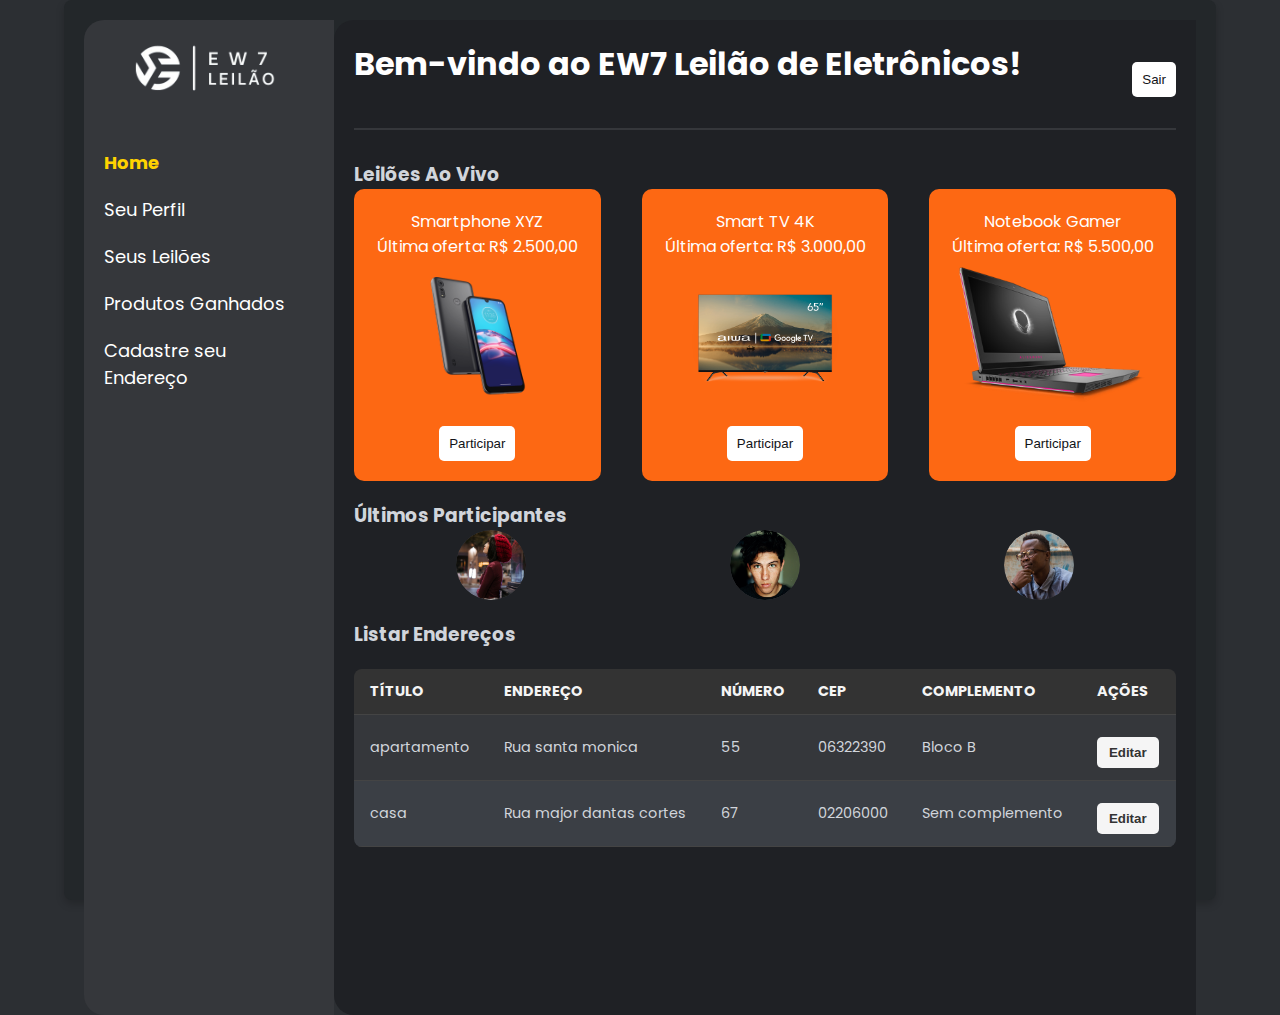
<file: view/home.html>
<!DOCTYPE html>
<html lang="pt-br">
<head>
    <meta charset="UTF-8">
    <meta name="viewport" content="width=device-width, initial-scale=1.0">
    <title>EW7 Leilão - Eletrônicos</title>
    <link rel="stylesheet" href="../css/home.css">
    <script src="../script/ListUser.js"></script>
</head>
<body>
    <div class="container">
        <!-- Sidebar Menu -->
        <aside class="sidebar">
            <div class="logo">
                <img src="../img/logo.png" alt="EW7 LEILÃO">
            </div>
            <nav>
                <ul>
                    <li class="active"><a href="#">Home</a></li>
                    <li><a href="#">Seu Perfil</a></li>
                    <li><a href="#">Seus Leilões</a></li>
                    <li><a href="#">Produtos Ganhados</a></li>
                    <li><a href="../view/endereco.html">Cadastre seu Endereço</a></li>
                </ul>
            </nav>
        </aside>

        <!-- Main Content -->
        <main class="content">
            <header>
                <h2>Bem-vindo ao EW7 Leilão de Eletrônicos!</h2>
                <a href="../">
                  <button>Sair</button>
                </a>
            </header>

            <!-- Seção de leilões ao vivo -->
            <section class="plan">
                <h3>Leilões Ao Vivo</h3>
                <div class="plan-cards">
                    <div class="card listening">
                        <p>Smartphone XYZ</p>
                        <span>Última oferta: R$ 2.500,00</span>
                        <img src="../img/celular.png" class="product-image" alt="Smartphone XYZ">
                        <button>Participar</button>
                    </div>
                    <div class="card reading">
                        <p>Smart TV 4K</p>
                        <span>Última oferta: R$ 3.000,00</span>
                        <img src="../img/tv.png" class="product-image" alt="Smart TV 4K">
                        <button>Participar</button>
                    </div>
                    <div class="card learn-words">
                        <p>Notebook Gamer</p>
                        <span>Última oferta: R$ 5.500,00</span>
                        <img src="../img/nootbook_gamer.png" class="product-image" alt="Notebook Gamer">
                        <button>Participar</button>
                    </div>
                </div>
            </section>

            <!-- Seção de participantes -->
            <section class="progress">
                <h3>Últimos Participantes</h3>
                <div class="progress-icons">
                    <div class="icon">
                        <img src="../img/mulher.jpg" alt="Participante Mulher">
                    </div>
                    <div class="icon">
                        <img src="../img/homem 2.jpg" alt="Participante Homem 2">
                    </div>
                    <div class="icon">
                        <img src="../img/homem.jpg" alt="Participante Homem">
                    </div>
                </div>
            </section>

            <!-- Seção de estatísticas com a Tabela de Endereços -->
            <section class="statistics">
                <h3>Listar Endereços</h3>
                <div class="chart">
                    <table id="addressList">
                        <thead>
                            <tr>
                                <th>Título</th>
                                <th>Endereço</th>
                                <th>Número</th>
                                <th>CEP</th>
                                <th>Complemento</th>
                                <th>Ações</th>
                            </tr>
                        </thead>
                        <tbody>
                            <tr>
                                <td>apartamento</td>
                                <td>Rua santa monica</td>
                                <td>55</td>
                                <td>06322390</td>
                                <td>Bloco B</td>
                                <td><button>Editar</button></td>
                            </tr>
                            <tr>
                                <td>casa</td>
                                <td>Rua major dantas cortes</td>
                                <td>67</td>
                                <td>02206000</td>
                                <td>Sem complemento</td>
                                <td><button>Editar</button></td>
                            </tr>
                        </tbody>
                    </table>
                </div>
            </section>
        </main>
    </div>
</body>
</html>
</file>
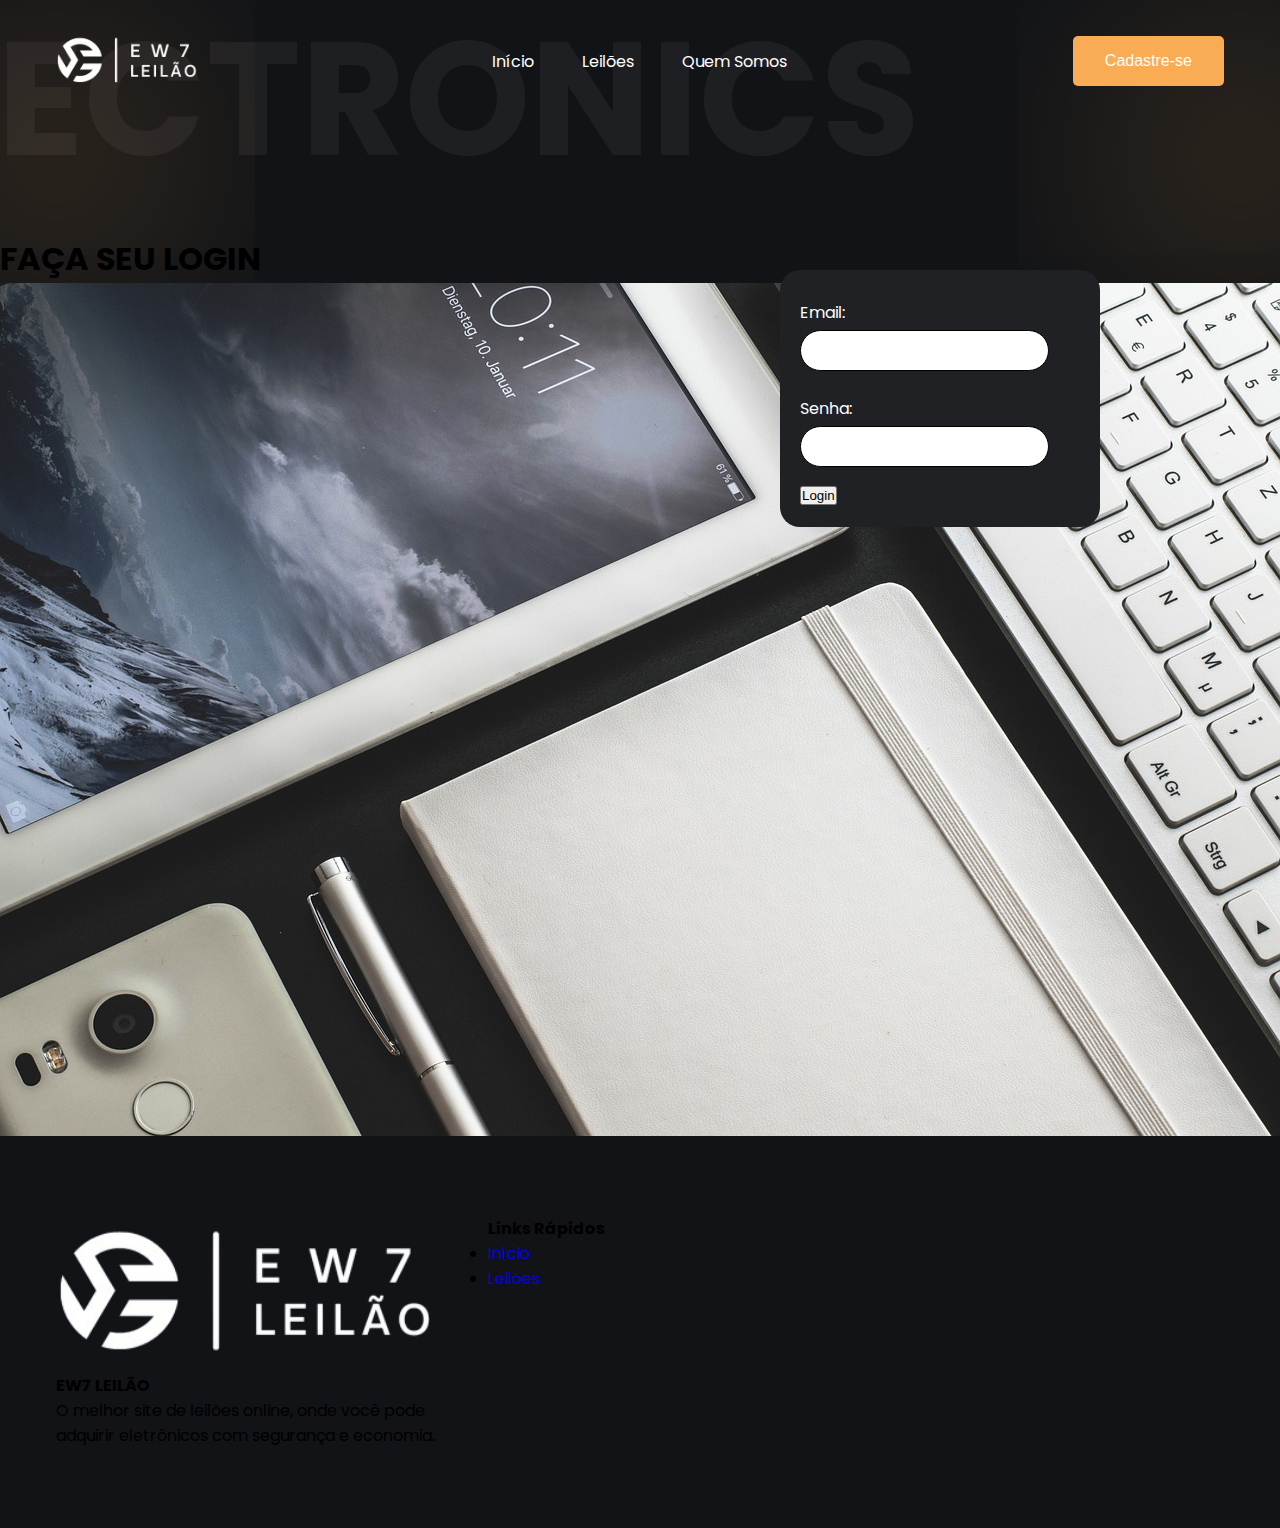
<file: view/login.html>
<!DOCTYPE html>
<html lang="pt-BR">

<head>
    <meta charset="utf-8">
    <meta name="viewport" content="width=device-width, initial-scale=1.0">
    <title>Login</title>
    <link rel="stylesheet" type="text/css" media="screen" href="../css/login.css">
    <script src="../script/login.js" defer></script>
</head>

<body>
    <nav>
        <div class="nav__logo">
            <a href="#"><img src="../img/logo.png" alt="logo" /></a>
        </div>
        <ul class="nav__links">
            <li class="link"><a href="../index.html">Início</a></li>
            <li class="link"><a href="../view/leiloes.html">Leilões</a></li>
            <li class="link"><a href="../view/QuemSomos.html">Quem Somos</a></li>
        </ul>
        <a href="../view/cadastro.html"><button class="btn">Cadastre-se</button></a>
    </nav>

    <header class="section__container header__container">
        <div class="header__content">
            <span class="bg__blur"></span>
            <span class="bg__blur header__blur"></span>
        </div>
    </header>

    <main>
        <h1>FAÇA SEU LOGIN</h1>
        <div class="login_image">
            <img src="../img/login_image.jpg" alt="login imagem">
        </div>

        <form onsubmit="event.preventDefault(); login();">
            <label for="email">Email:</label>
            <input type="email" name="email" id="email" required>

            <label for="password">Senha:</label>
            <input type="password" name="password" id="password" required>

            <input type="submit" value="Login">
        </form>
    </main>

    <footer>
        <div class="section__container footer__container">
            <div class="footer__brand">
                <img src="../img/logo.png" alt="logo" />
                <h4>EW7 LEILÃO</h4>
                <p>
                    O melhor site de leilões online, onde você pode adquirir eletrônicos com segurança e economia.
                </p>
                <div class="footer__socials">
                    <span><i class="ri-facebook-fill"></i></span>
                    <span><i class="ri-instagram-line"></i></span>
                    <span><i class="ri-twitter-fill"></i></span>
                </div>
            </div>
            <div class="footer__links">
                <h4>Links Rápidos</h4>
                <ul>
                    <li><a href="../index.html">Início</a></li>
                    <li><a href="../view/leiloes.html">Leilões</a></li>
                </ul>
            </div>
        </div>
    </footer>
</body>

</html>
</file>
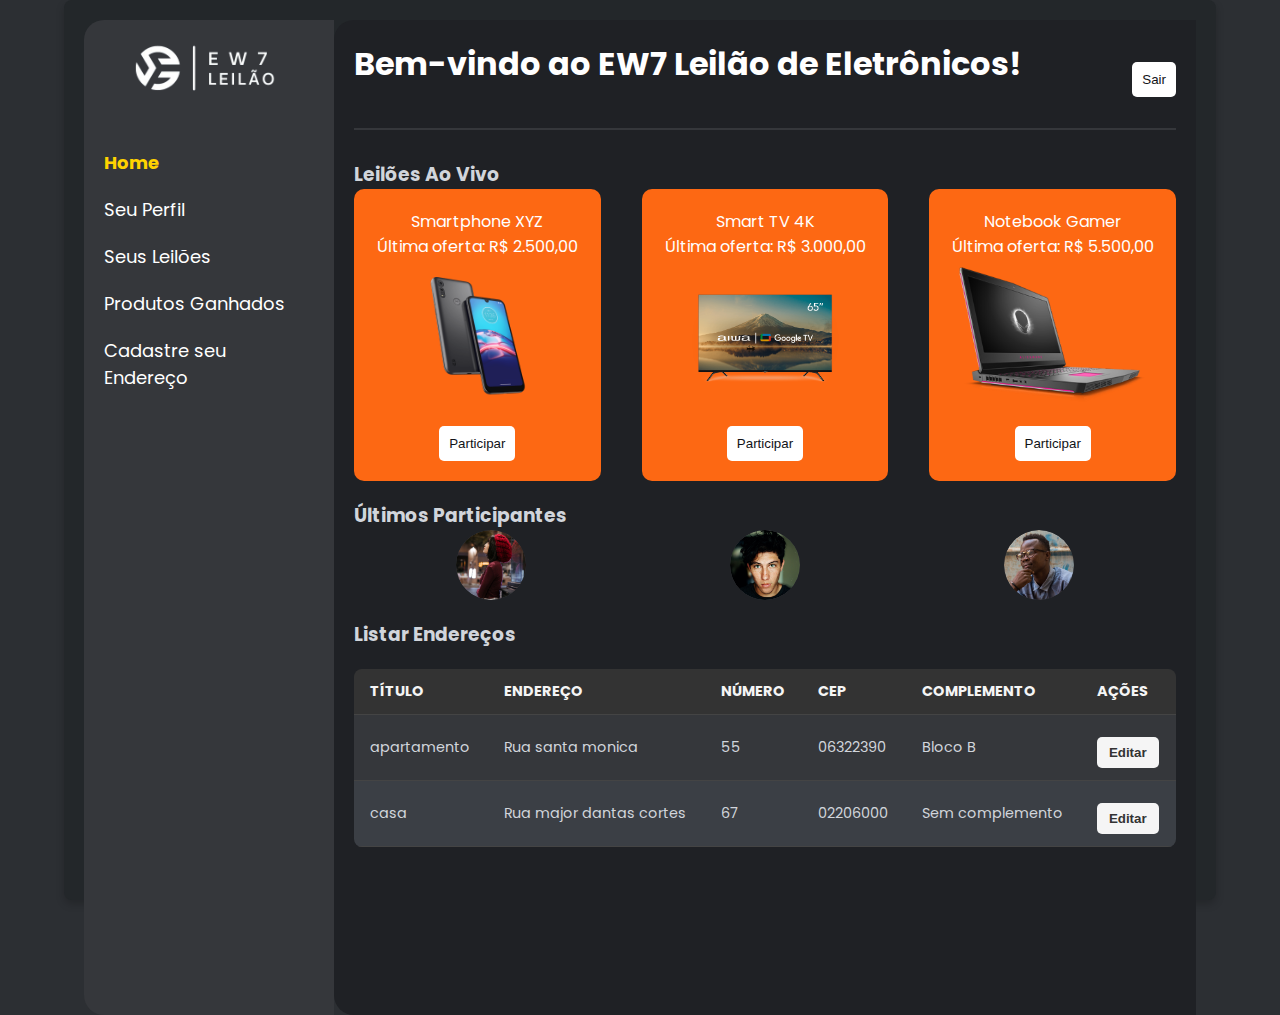
<file: EW7-LEIL-O-main/view/home.html>
<!DOCTYPE html>
<html lang="pt-br">
<head>
    <meta charset="UTF-8">
    <meta name="viewport" content="width=device-width, initial-scale=1.0">
    <title>EW7 Leilão - Eletrônicos</title>
    <link rel="stylesheet" href="../css/home.css">
    <script src="../script/ListUser.js"></script>
</head>
<body>
    <div class="container">
        <!-- Sidebar Menu -->
        <aside class="sidebar">
            <div class="logo">
                <img src="../img/logo.png" alt="EW7 LEILÃO">
            </div>
            <nav>
                <ul>
                    <li class="active"><a href="#">Home</a></li>
                    <li><a href="#">Seu Perfil</a></li>
                    <li><a href="#">Seus Leilões</a></li>
                    <li><a href="#">Produtos Ganhados</a></li>
                    <li><a href="../view/endereco.html">Cadastre seu Endereço</a></li>
                </ul>
            </nav>
        </aside>

        <!-- Main Content -->
        <main class="content">
            <header>
                <h2>Bem-vindo ao EW7 Leilão de Eletrônicos!</h2>                    
                    <a href="../index.html"><button>Sair</button></a>                   
            </header>

            <!-- Seção de leilões ao vivo -->
            <section class="plan">
                <h3>Leilões Ao Vivo</h3>
                <div class="plan-cards">
                    <div class="card listening">
                        <p>Smartphone XYZ</p>
                        <span>Última oferta: R$ 2.500,00</span>
                        <img src="../img/celular.png" class="product-image" alt="Smartphone XYZ">
                        <button>Participar</button>
                    </div>
                    <div class="card reading">
                        <p>Smart TV 4K</p>
                        <span>Última oferta: R$ 3.000,00</span>
                        <img src="../img/tv.png" class="product-image" alt="Smart TV 4K">
                        <button>Participar</button>
                    </div>
                    <div class="card learn-words">
                        <p>Notebook Gamer</p>
                        <span>Última oferta: R$ 5.500,00</span>
                        <img src="../img/nootbook_gamer.png" class="product-image" alt="Notebook Gamer">
                        <button>Participar</button>
                    </div>
                </div>
            </section>

            <!-- Seção de participantes -->
            <section class="progress">
                <h3>Últimos Participantes</h3>
                <div class="progress-icons">
                    <div class="icon">
                        <img src="../img/mulher.jpg" alt="Participante Mulher">
                    </div>
                    <div class="icon">
                        <img src="../img/homem 2.jpg" alt="Participante Homem 2">
                    </div>
                    <div class="icon">
                        <img src="../img/homem.jpg" alt="Participante Homem">
                    </div>
                </div>
            </section>

            <!-- Seção de estatísticas com a Tabela de Endereços -->
            <section class="statistics">
                <h3>Listar Endereços</h3>
                <div class="chart">
                    <table id="addressList">
                        <thead>
                            <tr>
                                <th>Título</th>
                                <th>Endereço</th>
                                <th>Número</th>
                                <th>CEP</th>
                                <th>Complemento</th>
                                <th>Ações</th>
                            </tr>
                        </thead>
                        <tbody>
                            <tr>
                                <td>apartamento</td>
                                <td>Rua santa monica</td>
                                <td>55</td>
                                <td>06322390</td>
                                <td>Bloco B</td>
                                <td><button>Editar</button></td>
                            </tr>
                            <tr>
                                <td>casa</td>
                                <td>Rua major dantas cortes</td>
                                <td>67</td>
                                <td>02206000</td>
                                <td>Sem complemento</td>
                                <td><button>Editar</button></td>
                            </tr>
                        </tbody>
                    </table>
                </div>
            </section>
        </main>
    </div>
</body>
</html>
</file>
<file: css/home.css>
@import url("https://fonts.googleapis.com/css2?family=Poppins:wght@400;500;600;700&display=swap");

:root {
    --primary-color: #111317;
    --primary-color-light: #1f2125;
    --primary-color-extra-light: #35373b;
    --secondary-color: #7e5afb;
    --secondary-color-light: #a998ff;
    --accent-color: #ffd300;
    --text-color: #d1d5db;
    --white: #ffffff;
    --max-width: 1200px;
}

* {
    margin: 0;
    padding: 0;
    box-sizing: border-box;
}

body {
    font-family: 'Poppins', Arial, sans-serif;
    background-color: #2c2f33;
    color: var(--text-color);
    display: flex;
    justify-content: center;
    align-items: center;
    min-height: 100vh;
}

.container {
    width: 90%;
    max-width: 1200px;
    background-color: #23272a;
    padding: 20px;
    border-radius: 8px;
    box-shadow: 0px 4px 8px rgba(0, 0, 0, 0.2);
    display: flex;
    height: 100vh;
}

.sidebar {
    width: 250px;
    background-color: var(--primary-color-extra-light);
    padding: 20px;
    color: var(--white);
    margin-bottom: -15vh;
    border-radius: 20px 0 0 20px;
}

/* Logo ajustada para centralizar e manter a proporção */
.logo {
    display: flex;
    justify-content: center;
    align-items: center;
    margin-bottom: 50px;
}

.logo img {
    max-width: 100%;
    height: auto;
    width: 150px; /* Ajuste conforme necessário */
}

nav ul {
    list-style: none;
    padding: 0;
}

nav ul li {
    margin: 20px 0;
}

nav ul li a {
    color: var(--white);
    text-decoration: none;
    font-size: 18px;
    transition: color 0.3s;
}

nav ul li a:hover,
nav ul li.active a {
    color: var(--accent-color);
    font-weight: bold;
}

.progress-indicator {
    margin-top: 50px;
    text-align: center;
}

.progress-circle {
    width: 100px;
    height: 100px;
    background-color: var(--white);
    border-radius: 50%;
    margin: 10px auto;
    display: flex;
    align-items: center;
    justify-content: center;
    color: var(--secondary-color);
    font-size: 1.2rem;
}

.content {
    flex: 1;
    padding: 20px;
    background-color: var(--primary-color-light);
    border-radius: 20px 0 0 20px;
    margin-bottom: -15vh;
}

header {
    display: flex;
    justify-content: space-between;
    align-items: center;
    padding-bottom: 20px;
    border-bottom: 2px solid var(--primary-color-extra-light);
}

h2 {
    font-size: 2rem;
    color: var(--white);
    margin-bottom: 20px;
    text-align: center;
}

.user-info {
    font-size: 1rem;
    color: var(--text-color);
}

.plan {
    margin-top: 30px;
}

.plan-cards {
    display: flex;
    justify-content: space-between;
}

.card {
    width: 30%;
    padding: 20px;
    border-radius: 10px;
    color: var(--white);
    text-align: center;
    transition: transform 0.3s, background-color 0.3s;
}

.card:hover {
    transform: translateY(-10px);
}

.listening, .reading, .learn-words {
    background-color: #fd6813;
}

/* Estilo das imagens dos produtos */
.product-image {
    width: 100%;
    height: 150px;
    object-fit: contain;
    border-radius: 10px;
}

button {
    margin-top: 10px;
    padding: 10px;
    background-color: var(--white);
    color: var(--primary-color);
    border: none;
    border-radius: 5px;
    cursor: pointer;
    transition: background-color 0.3s;
}

button:hover {
    background-color: var(--accent-color);
}

.progress {
    margin-top: 20px;
}

.progress-icons {
    display: flex;
    justify-content: space-around;
}

.icon {
    width: 70px;
    height: 70px;
    background-color: var(--primary-color-extra-light);
    border-radius: 50%;
    overflow: hidden;
}

.icon img {
    width: 100%;
    height: 100%;
    border-radius: 50%;
    object-fit: cover;
}

.training {
    margin-top: 20px;
}

.training-card {
    background-color: #ffa8d3;
    padding: 20px;
    text-align: center;
    border-radius: 10px;
    color: var(--primary-color);
}

.statistics {
    margin-top: 20px;
}

.chart {
    height: 150px;
    background-color: var(--primary-color-extra-light);
    border-radius: 10px;
}

/* Tabela de endereços */
#addressList {
    width: 100%;
    border-collapse: collapse;
    margin-top: 20px;
    border-radius: 8px;
    overflow: hidden;
}

#addressList th, #addressList td {
    padding: 12px 16px;
    text-align: left;
    border-bottom: 1px solid #444;
    font-size: 0.9rem;
}

#addressList th {
    background-color: #333;
    color: #f5f5f5;
    font-weight: bold;
    text-transform: uppercase;
}

#addressList tr:nth-child(even) {
    background-color: #3b3f45;
}

#addressList tr:hover {
    background-color: #555;
}

#addressList button {
    padding: 8px 12px;
    background-color: #f5f5f5;
    border: none;
    border-radius: 5px;
    cursor: pointer;
    color: #333;
    font-weight: bold;
    transition: background-color 0.3s;
}

#addressList button:hover {
    background-color: #ddd;
    color: #000;
}
</file>
<file: css/login.css>
@import url("https://fonts.googleapis.com/css2?family=Poppins:wght@400;500;600;700&display=swap");

:root {
  --primary-color: #111317;
  --primary-color-light: #1f2125;
  --primary-color-extra-light: #35373b;
  --secondary-color: #f9ac54;
  --secondary-color-dark: #d79447;
  --text-light: #d1d5db;
  --white: #ffffff;
  --max-width: 1200px;
}

* {
  padding: 0;
  margin: 0;
  box-sizing: border-box;
}

.section__container {
  max-width: var(--max-width);
  margin: auto;
  padding: 5rem 1rem;
}

.section__header {
  margin-bottom: 1rem;
  font-size: 2.25rem;
  font-weight: 600;
  text-align: center;
  color: var(--white);
}

.section__subheader {
  max-width: 600px;
  margin: auto;
  text-align: center;
  color: var(--text-light);
}

.btn {
  padding: 1rem 2rem;
  outline: none;
  border: none;
  font-size: 1rem;
  color: var(--white);
  background-color: var(--secondary-color);
  border-radius: 5px;
  cursor: pointer;
  transition: 0.3s;
}

.btn:hover {
  background-color: var(--secondary-color-dark);
}

img {
  width: 100%;
  display: flex;
}

a {
  text-decoration: none;
}

.bg__blur {
  position: absolute;
  box-shadow: 0 0 1000px 50px var(--secondary-color);
  z-index: -1;
}

body {
  font-family: "Poppins", sans-serif;
  background-color: var(--primary-color);
}

nav {
  max-width: var(--max-width);
  margin: auto;
  padding: 2rem 1rem;
  display: flex;
  align-items: center;
  justify-content: space-between;
  gap: 2rem;
  color: var(--white); /* Adicionado para garantir que o texto do menu fique branco */
}

.nav__logo {
  max-width: 150px;
}

.nav__links {
  list-style: none;
  display: flex;
  align-items: center;
  gap: 3rem;
}

.link a {
  position: relative;
  padding-bottom: 0.75rem;
  color: var(--white) !important; /* Garantindo que o texto fique branco */
}

.link a::after {
  content: "";
  position: absolute;
  height: 2px;
  width: 0;
  left: 0;
  bottom: 0;
  background-color: var(--secondary-color);
  transition: 0.3s;
}

.link a:hover::after {
  width: 50%;
}

.header__container {
  position: relative;
  padding-top: 2rem;
  display: grid;
  grid-template-columns: repeat(2, 1fr);
  align-items: center;
  gap: 2rem;
}

.header__container::before {
  content: "ELECTRONICS";
  position: absolute;
  bottom: 5rem;
  right: 20rem;
  font-size: 10rem;
  font-weight: 700;
  line-height: 7rem;
  color: var(--white);
  opacity: 0.05;
  z-index: -1;
}

.header__blur {
  bottom: 5rem;
  right: 0;
}

.header__content h4 {
  margin-bottom: 1rem;
  font-size: 1rem;
  font-weight: 600;
  color: var(--secondary-color);
}

.header__content h1 {
  margin-bottom: 1rem;
  font-size: 5rem;
  font-weight: 700;
  line-height: 6rem;
  color: var(--white);
}

.header__content h1 span {
  -webkit-text-fill-color: transparent;
  -webkit-text-stroke: 1px var(--white);
}

.header__content p {
  margin-bottom: 2rem;
  color: var(--text-light);
}

.header__image {
  position: relative;
}

.header__image::before {
  content: "o";
  position: absolute;
  top: 0;
  left: 50%;
  transform: translateX(-50%);
  font-size: 40rem;
  font-weight: 400;
  line-height: 20rem;
  color: var(--secondary-color);
  opacity: 0.1;
  z-index: -1;
}

.header__image img {
  max-width: 350px;
  margin: auto;
}

/* FORMULÁRIO */
form {
  margin: 130px;
  background-color: var(--primary-color-light);
  padding: 20px;
  border-radius: 20px;
  position: absolute;
  right: 50px;
  top: 140px;
  width: 25%;
}

form label {
  color: var(--white);
  display: block;
  margin-top: 10px;
  font-size: 16px;
}

form input[type=email],
form input[type=password] {
  border: 1px solid black;
  padding: 12px 20px;
  border-radius: 30px;
  margin-top: 5px;
  margin-bottom: 15px;
  width: 89%;
}

form input[type=button] {
  background-color: var(--secondary-color-dark);
  border: 1px solid black;
  border-radius: 30px;
  padding: 12px 20px;
  cursor: pointer;
  margin-top: 20px;
  margin-left: 125px;
}

.footer__container {
  position: relative;
  display: grid;
  grid-template-columns: 400px repeat(3, 1fr);
  gap: 2rem;
}

.footer__blur {
  bottom: 0;
  right: 0;
}

.footer__logo {
  max-width: 150px;
  margin-bottom: 2rem;
}

.footer__col p {
  margin-bottom: 2rem;
  color: var(--text-light);
}

.footer__socials {
  display: flex;
  align-items: center;
  gap: 1rem;
}

.footer__socials a {
  padding: 5px 10px;
  font-size: 1.25rem;
  color: var(--secondary-color);
  border: 1px solid var(--secondary-color);
  border-radius: 100%;
  transition: 0.3s;
}

.footer__socials a:hover {
  color: var(--white);
  background-color: var(--secondary-color);
}

.footer__col h4 {
  margin-bottom: 2rem;
  font-size: 1.2rem;
  font-weight: 500;
  color: var(--white);
}

.footer__col > a {
  display: block;
  margin-bottom: 1rem;
  color: var(--text-light);
  transition: 0.3s;
}

.footer__col > a:hover {
  color: var(--secondary-color);
}

.footer__bar {
  max-width: var(--max-width);
  margin: auto;
  padding: 1rem;
  font-size: 0.8rem;
  color: var(--white);
}

@media (width < 900px) {
  .nav__links {
    display: none;
  }

  .header__container {
    grid-template-columns: repeat(1, 1fr);
  }

  .header__image {
    grid-area: 1/1/2/2;
  }

  .class__container {
    grid-template-columns: repeat(1, 1fr);
  }

  .class__image {
    min-height: 500px;
  }

  .footer__container {
    grid-template-columns: 1fr 200px;
  }
}

@media (width < 600px) {
  .review__footer {
    flex-direction: column;
  }

  .footer__container {
    grid-template-columns: 1fr 150px;
  }

  .footer__bar {
    text-align: center;
  }
}
</file>
<file: EW7-LEIL-O-main/css/home.css>
@import url("https://fonts.googleapis.com/css2?family=Poppins:wght@400;500;600;700&display=swap");

:root {
    --primary-color: #111317;
    --primary-color-light: #1f2125;
    --primary-color-extra-light: #35373b;
    --secondary-color: #7e5afb;
    --secondary-color-light: #a998ff;
    --accent-color: #ffd300;
    --text-color: #d1d5db;
    --white: #ffffff;
    --max-width: 1200px;
}

* {
    margin: 0;
    padding: 0;
    box-sizing: border-box;
}

body {
    font-family: 'Poppins', Arial, sans-serif;
    background-color: #2c2f33;
    color: var(--text-color);
    display: flex;
    justify-content: center;
    align-items: center;
    min-height: 100vh;
}

.container {
    width: 90%;
    max-width: 1200px;
    background-color: #23272a;
    padding: 20px;
    border-radius: 8px;
    box-shadow: 0px 4px 8px rgba(0, 0, 0, 0.2);
    display: flex;
    height: 100vh;
}

.sidebar {
    width: 250px;
    background-color: var(--primary-color-extra-light);
    padding: 20px;
    color: var(--white);
    margin-bottom: -15vh;
    border-radius: 20px 0 0 20px;
}

/* Logo ajustada para centralizar e manter a proporção */
.logo {
    display: flex;
    justify-content: center;
    align-items: center;
    margin-bottom: 50px;
}

.logo img {
    max-width: 100%;
    height: auto;
    width: 150px; /* Ajuste conforme necessário */
}

nav ul {
    list-style: none;
    padding: 0;
}

nav ul li {
    margin: 20px 0;
}

nav ul li a {
    color: var(--white);
    text-decoration: none;
    font-size: 18px;
    transition: color 0.3s;
}

nav ul li a:hover,
nav ul li.active a {
    color: var(--accent-color);
    font-weight: bold;
}

.progress-indicator {
    margin-top: 50px;
    text-align: center;
}

.progress-circle {
    width: 100px;
    height: 100px;
    background-color: var(--white);
    border-radius: 50%;
    margin: 10px auto;
    display: flex;
    align-items: center;
    justify-content: center;
    color: var(--secondary-color);
    font-size: 1.2rem;
}

.content {
    flex: 1;
    padding: 20px;
    background-color: var(--primary-color-light);
    border-radius: 20px 0 0 20px;
    margin-bottom: -15vh;
}

header {
    display: flex;
    justify-content: space-between;
    align-items: center;
    padding-bottom: 20px;
    border-bottom: 2px solid var(--primary-color-extra-light);
}

h2 {
    font-size: 2rem;
    color: var(--white);
    margin-bottom: 20px;
    text-align: center;
}

.user-info {
    font-size: 1rem;
    color: var(--text-color);
}

.plan {
    margin-top: 30px;
}

.plan-cards {
    display: flex;
    justify-content: space-between;
}

.card {
    width: 30%;
    padding: 20px;
    border-radius: 10px;
    color: var(--white);
    text-align: center;
    transition: transform 0.3s, background-color 0.3s;
}

.card:hover {
    transform: translateY(-10px);
}

.listening, .reading, .learn-words {
    background-color: #fd6813;
}

/* Estilo das imagens dos produtos */
.product-image {
    width: 100%;
    height: 150px;
    object-fit: contain;
    border-radius: 10px;
}

button {
    margin-top: 10px;
    padding: 10px;
    background-color: var(--white);
    color: var(--primary-color);
    border: none;
    border-radius: 5px;
    cursor: pointer;
    transition: background-color 0.3s;
}

button:hover {
    background-color: var(--accent-color);
}

.progress {
    margin-top: 20px;
}

.progress-icons {
    display: flex;
    justify-content: space-around;
}

.icon {
    width: 70px;
    height: 70px;
    background-color: var(--primary-color-extra-light);
    border-radius: 50%;
    overflow: hidden;
}

.icon img {
    width: 100%;
    height: 100%;
    border-radius: 50%;
    object-fit: cover;
}

.training {
    margin-top: 20px;
}

.training-card {
    background-color: #ffa8d3;
    padding: 20px;
    text-align: center;
    border-radius: 10px;
    color: var(--primary-color);
}

.statistics {
    margin-top: 20px;
}

.chart {
    height: 150px;
    background-color: var(--primary-color-extra-light);
    border-radius: 10px;
}

/* Tabela de endereços */
#addressList {
    width: 100%;
    border-collapse: collapse;
    margin-top: 20px;
    border-radius: 8px;
    overflow: hidden;
}

#addressList th, #addressList td {
    padding: 12px 16px;
    text-align: left;
    border-bottom: 1px solid #444;
    font-size: 0.9rem;
}

#addressList th {
    background-color: #333;
    color: #f5f5f5;
    font-weight: bold;
    text-transform: uppercase;
}

#addressList tr:nth-child(even) {
    background-color: #3b3f45;
}

#addressList tr:hover {
    background-color: #555;
}

#addressList button {
    padding: 8px 12px;
    background-color: #f5f5f5;
    border: none;
    border-radius: 5px;
    cursor: pointer;
    color: #333;
    font-weight: bold;
    transition: background-color 0.3s;
}

#addressList button:hover {
    background-color: #ddd;
    color: #000;
}
</file>
